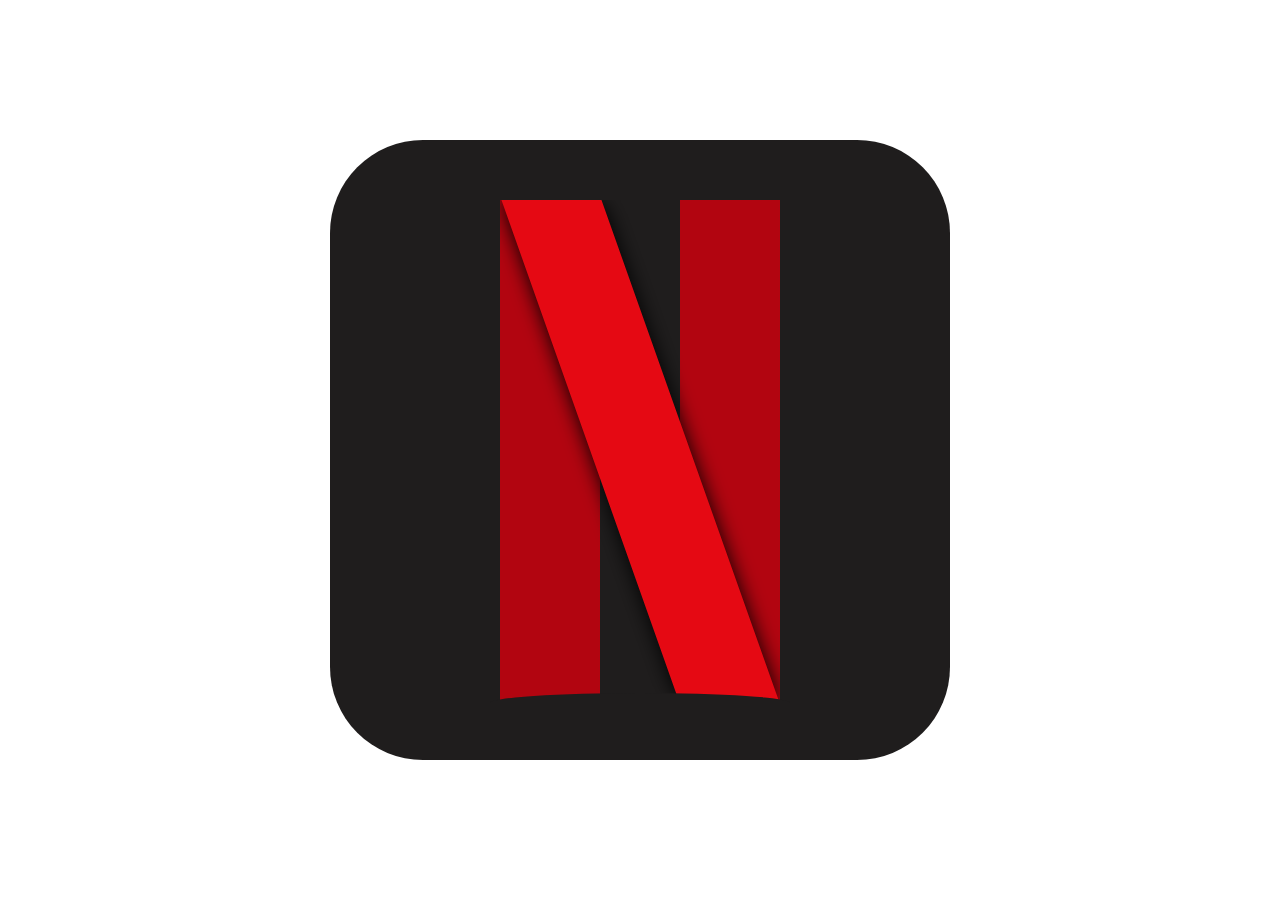
<file: LogoNetflix/index.html>
<!DOCTYPE html>
<html lang="en">
<head>
  <meta charset="UTF-8">
  <meta http-equiv="X-UA-Compatible" content="IE=edge">
  <meta name="viewport" content="width=device-width, initial-scale=1.0">
  <title>Logo Netflix</title>
  <link rel="stylesheet" href="style.css">
</head>
<body>
  <main>
    <div class="lateral">
      <span class="transversal"></span>
    </div>
  </main>
</body>
</html>
</file>
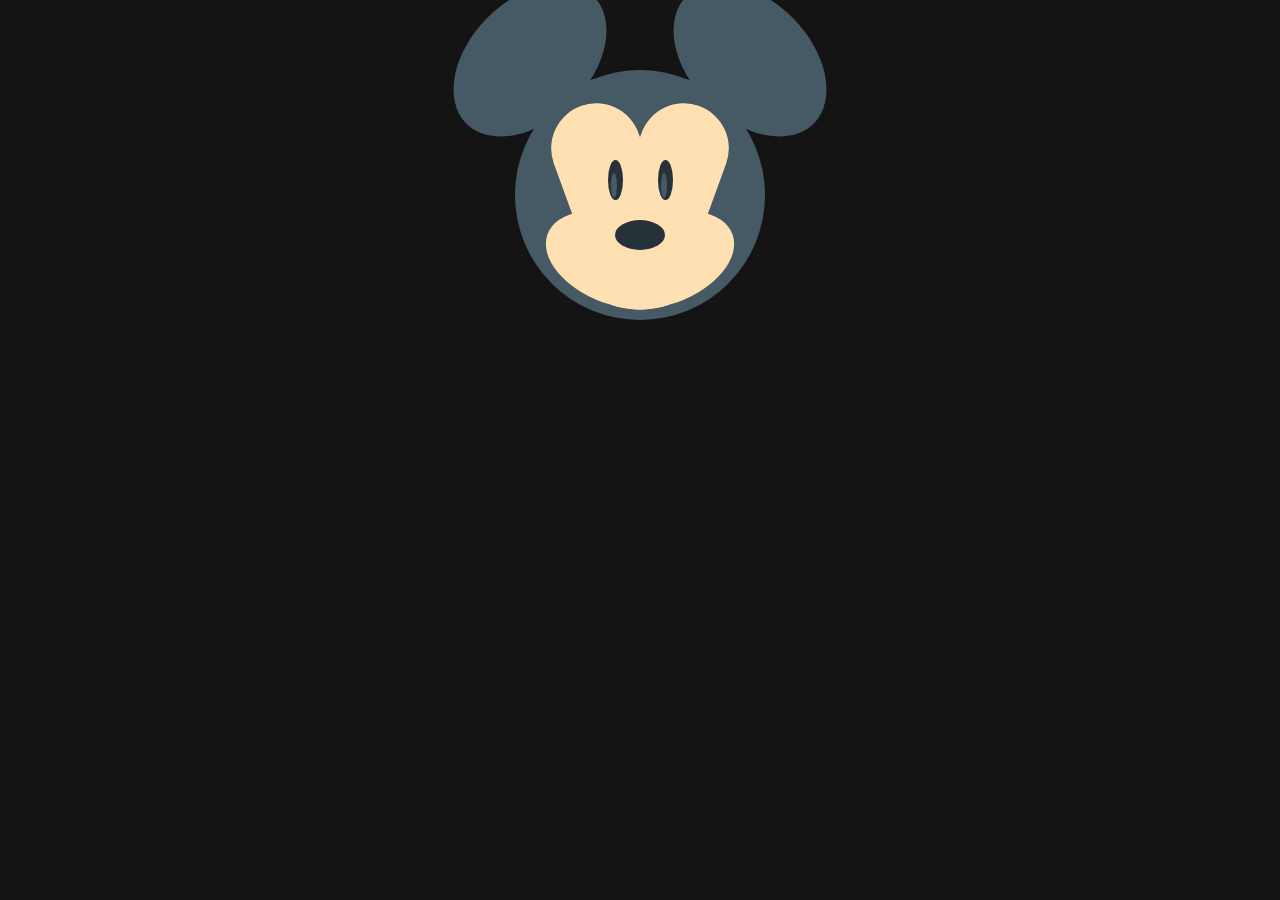
<file: MickeyMouse/index.html>
<!DOCTYPE html>
<html lang="pt-br">
<head>
  <meta charset="UTF-8">
  <meta http-equiv="X-UA-Compatible" content="IE=edge">
  <meta name="viewport" content="width=device-width, initial-scale=1.0">
  <link rel="icon" href="./mickey-mouse-icon.ico">
  <title>Mickey Mouse</title>
  <link rel="stylesheet" href="./style.css">
</head>
<body>
  <div class="container">
    <div class="ears">
      <div></div>
      <div></div>
    </div>
    <div class="face">
      <span></span>
      <div class="eyes">
        <div></div>
        <div></div>
      </div>
      <div class="nose"></div>
    </div>
  </div>
</body>
</html>
</file>
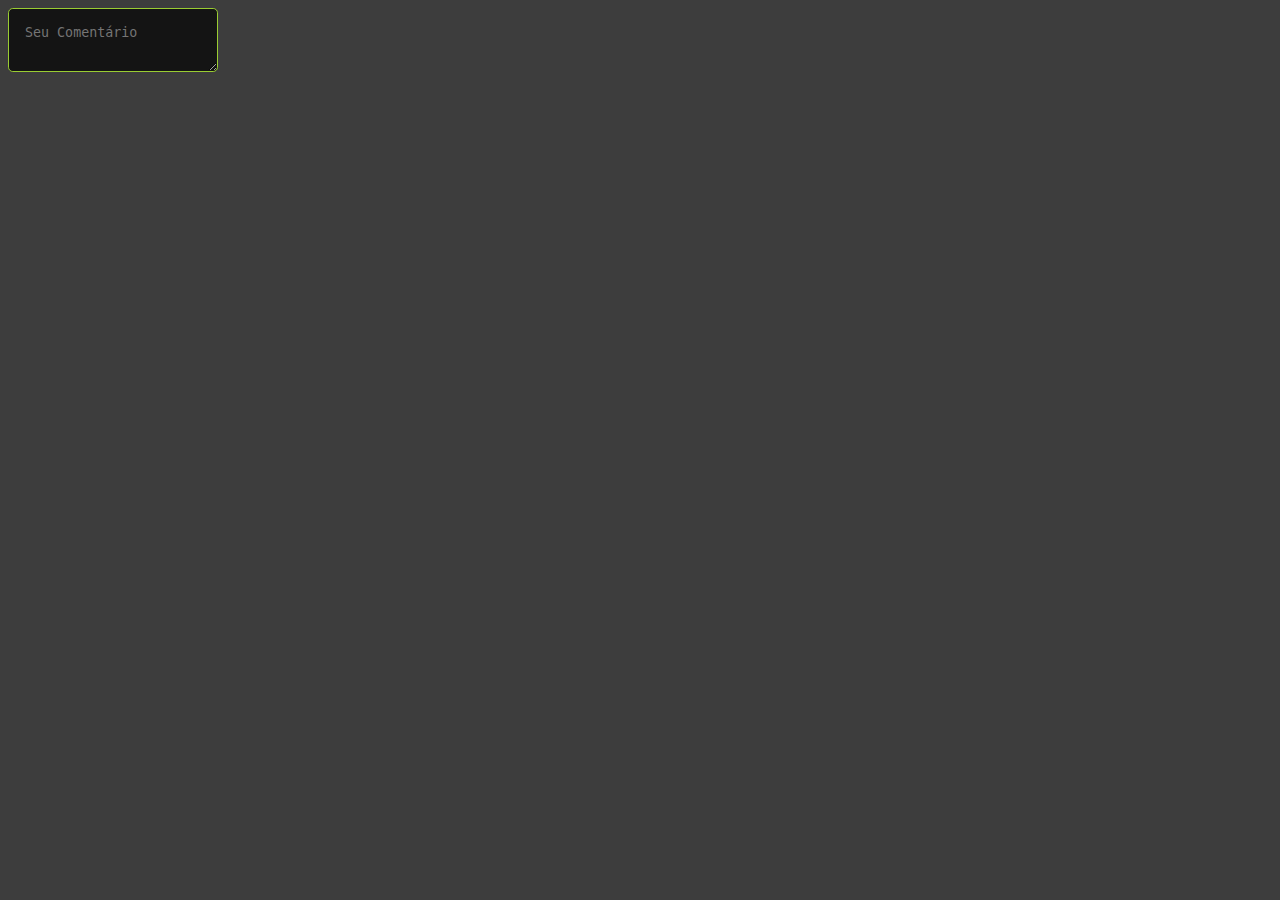
<file: Textareas/index.html>
<!DOCTYPE html>
<html lang="en">
<head>
  <meta charset="UTF-8">
  <meta http-equiv="X-UA-Compatible" content="IE=edge">
  <meta name="viewport" content="width=device-width, initial-scale=1.0">
  <title>Textarea</title>
  <link rel="stylesheet" href="style.css">
</head>
<body>
  <textarea placeholder="Seu Comentário"></textarea>
</body>
</html>
</file>
<file: LogoNetflix/style.css>
*, *::before, *::after {
  margin: 0;
  padding: 0;
  box-sizing: border-box;
}

:root {
  --background: #1f1d1d;
  --red: #e50913;
  --red-dark: #b20510;
}

body {
  display: flex;
  justify-content: center;
  align-items: center;
  height: 100vh;
  overflow: hidden;
}

main {
  background: var(--background);
  position: relative;
  width: 620px;
  height: 620px;
  border-radius: 15%;

  display: flex;
  justify-content: center;
  align-items: center;
}

main::before {
  content: "";
  position: absolute;
  background: var(--background);
  z-index: 3;
  width: 300px;
  height: 10px;
  bottom: 57px;
  border-radius: 50% /100% 100% 0 0;
}

.lateral {
  position: relative;
  width: 280px;
  height: 500px;
  overflow: hidden;
  display: flex;
}

.lateral, .lateral::before, .lateral::after, span {
  height: 500px;
}

.lateral::before, .lateral::after, span {
  width: 100px;
}

.lateral::before, .lateral::after {
  content: "";
  position: absolute;
  background: var(--red-dark);
}

.lateral::before {
  left: 0;
}

.lateral::after {
  right: 0;
}

.transversal {
  background: var(--red);
  position: relative;
  z-index: 2;
  transform: skewX(19.5deg) translateX(90%);
  filter: drop-shadow(0 0 .65rem);
}
</file>
<file: MickeyMouse/style.css>
*, *::before, *::after{
  margin: 0;
  padding: 0;
  box-sizing: border-box;
}

:root{
  --blue: #455a64;
  --dark: #263238;
  --skin: #ffe0b2;
  --background: #141414;
}

body {
  display: flex;
  justify-content: center;
  align-items: center;
  overflow: hidden;
  background: var(--background);
}

::before, ::after{
  content: "";
  position: absolute;
}

.container{
  position: relative;
  width: 400px;
  height: 380px;
  
  display: flex;
  align-items: center;
  flex-direction: column;
}

.ears{
  position: relative;
  width: 400px;
  display: flex;
  justify-content: space-between;
}

.ears div {
  background: var(--blue);
  width: 180px;
  height: 120px;
  border-radius: 50%;
  transform: rotate(-45deg);
}

.ears div + div {
  transform: rotate(45deg);
}

.face{
  position: relative;
  background: var(--blue);
  width: 250px;
  height: 250px;
  border-radius: 50%;
  top: -50px;

  display: flex;
  justify-content: center;
}

.face::before, .face::after{
  background: var(--skin);
  width: 90px;
  height: 200px;
  border-radius: 45px;
  margin-top: 30px;
  transform: rotate(-20deg);
}

.face::before{
  margin-right: 50px;
}

.face::after{
  margin-left: 50px;
  transform: rotate(20deg);
}

.face span::before, .face span::after{
  background: var(--skin);
  width: 150px;
  height: 90px;
  border-radius: 50%;
  z-index: 2;
  bottom: 15px;
  right: 28px;
  transform: rotate(-20deg);
}

.face span::after{
  left: 28px;
  transform: rotate(20deg);
}

.eyes{
  position: absolute;
  width: 100px;
  display: flex;
  justify-content: space-around;
  top: 90px;
  z-index: 2;
}

.eyes div{
  background: var(--dark);
  width: 15px;
  height: 40px;
  border-radius: 50%;
  position: relative;
}

.eyes div::before{
  background: var(--blue);
  width: 6px;
  height: 25px;
  border-radius: 50%;
  left: 3px;
  bottom: 2px;
}

.nose{
  position: absolute;
  background: var(--dark);
  width: 50px;
  height: 30px;
  border-radius: 50%;
  transform: translate(0, 500%);
  z-index: 2;
}
</file>
<file: Textareas/style.css>
body {
  background: #3d3d3d;
}

textarea {
  background: #141414;
  color: #e5e5e5;
  padding: 1rem;
  border: 1px solid #9acd32;
  border-radius: .3rem;

  caret-color: #9acd32;
  resize: vertical;
  min-height: 1rem;
}

textarea::selection {
  background: #9acd32;
  color: #141414;
}
</file>
